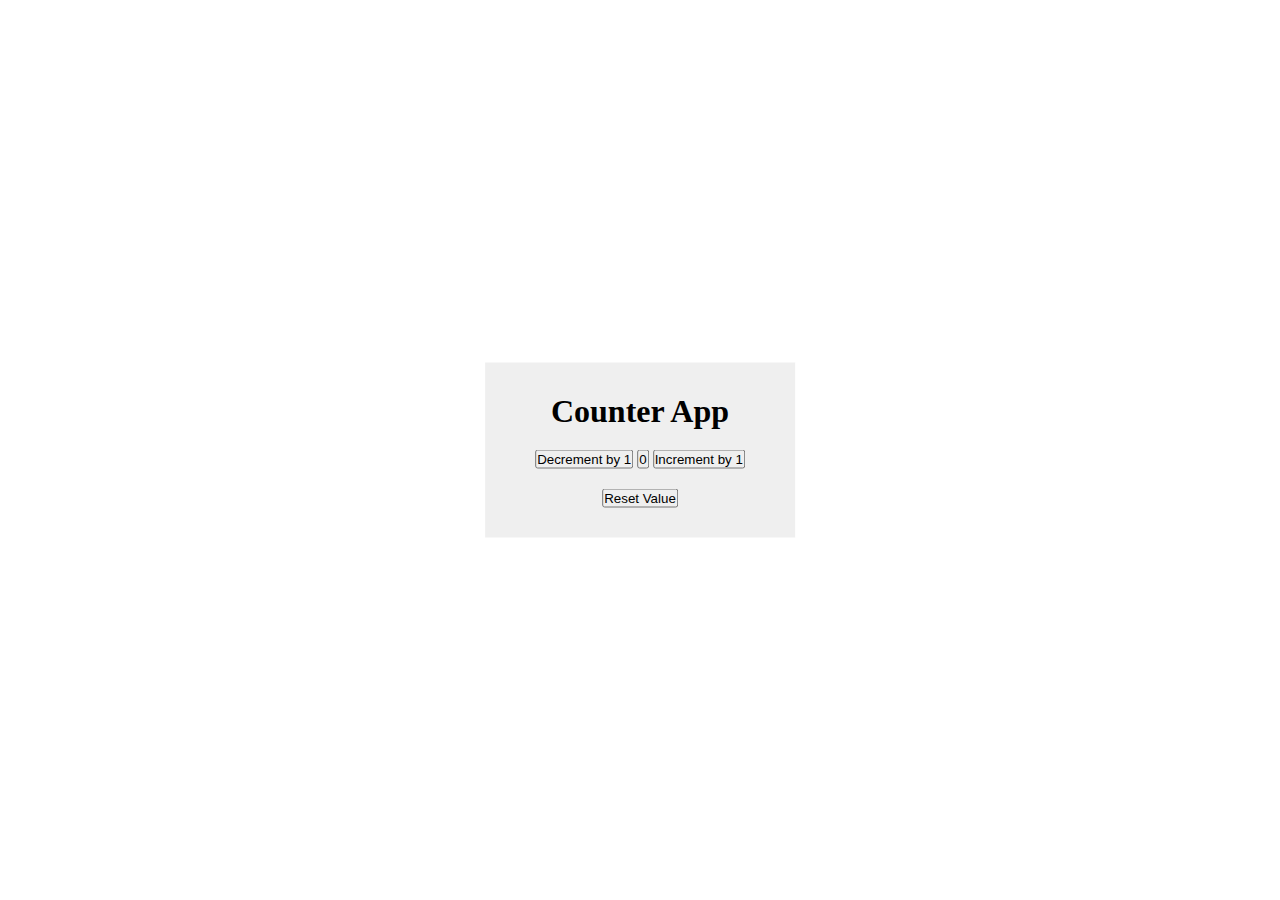
<file: counter-app/index.html>
<!DOCTYPE html>
<html lang="en">
  <head>
    <meta charset="UTF-8" />
    <meta name="viewport" content="width=device-width, initial-scale=1.0" />
    <title></title>
    <link rel="stylesheet" href="style.css" />
  </head>
  <body>
    <div class="container">
      <h1>Counter App</h1>
      <div class="sub-container">
        <button class="decrement-btn">Decrement by 1</button>
        <button class="result">0</button>
        <button class="increment-btn">Increment by 1</button>
      </div>
      <button class="reset-button">Reset Value</button>
    </div>
    <script src="script.js"></script>
  </body>
</html>
</file>
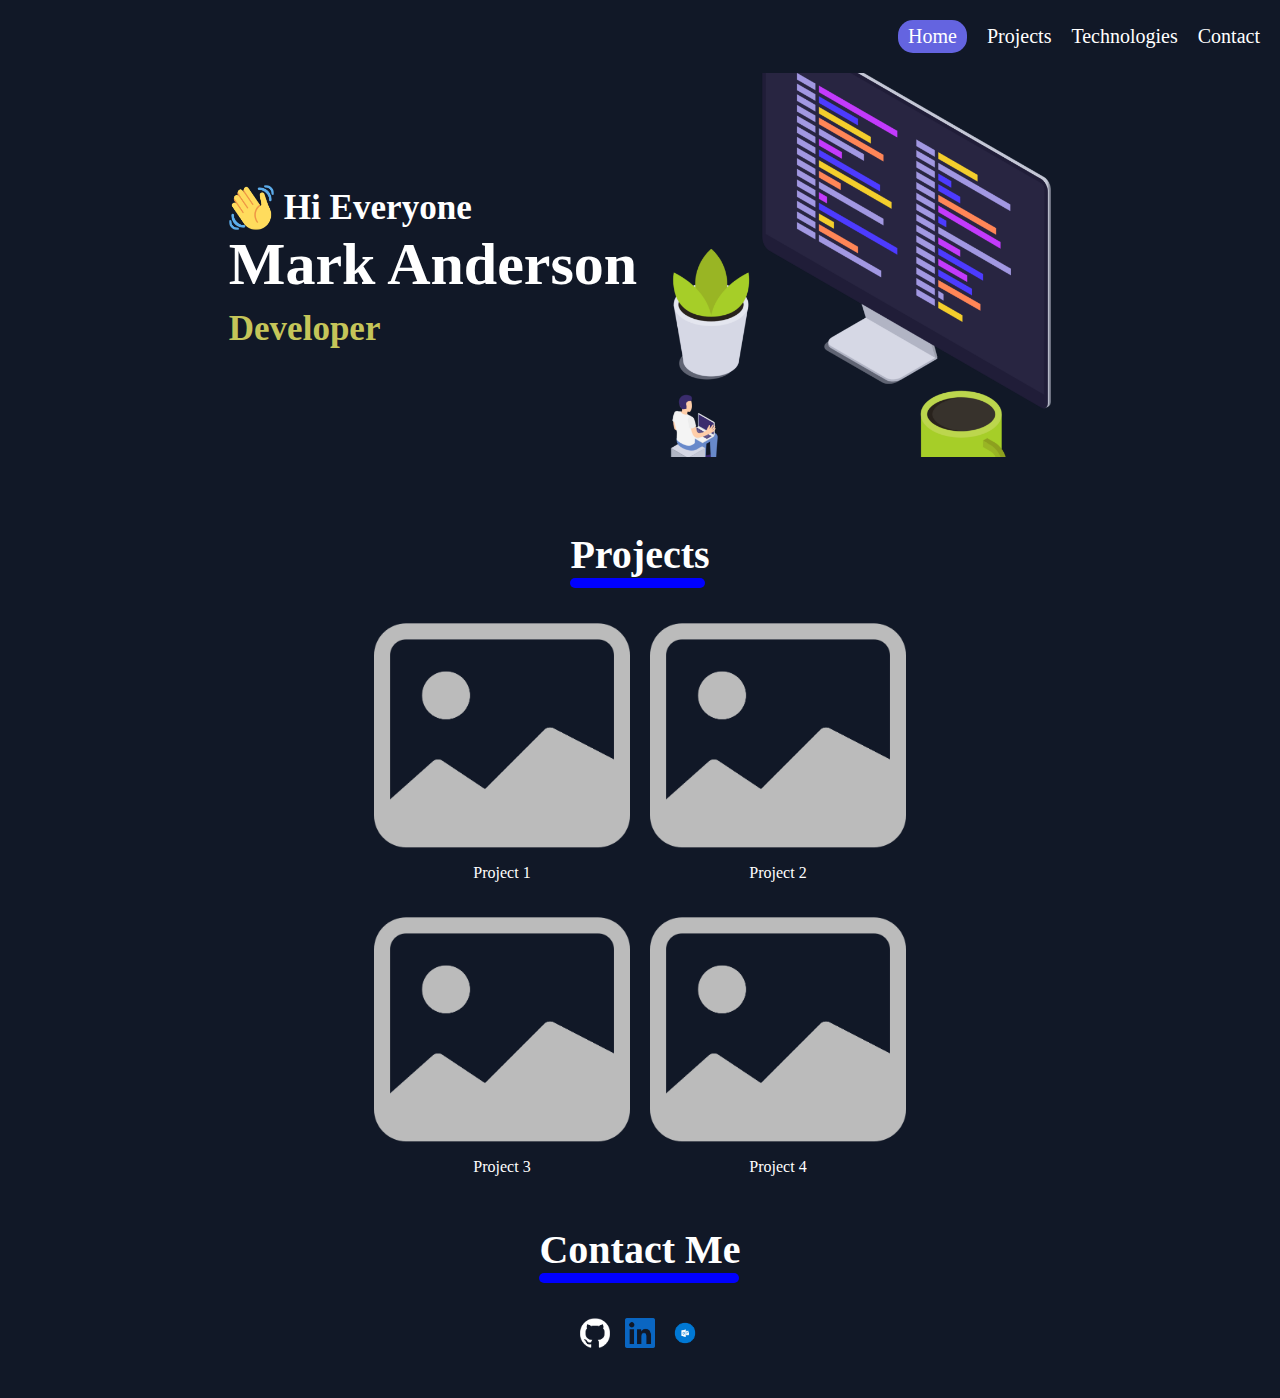
<file: pw-portfolio/index.html>
<!DOCTYPE html>
<html lang="en">
  <head>
    <meta charset="UTF-8" />
    <meta http-equiv="X-UA-Compatible" content="IE=edge" />
    <meta name="viewport" content="width=device-width, initial-scale=1.0" />
    <link rel="stylesheet" href="style.css" />
    <title>Document</title>
  </head>
  <body>
    <header>
      <nav>
        <ul>
          <li class="home-option">Home</li>
          <li>Projects</li>
          <li>Technologies</li>
          <li>Contact</li>
        </ul>
        <div>
          <img src="assets/hambrger.png" alt="menu" />
        </div>
      </nav>
      <section class="intro">
        <div class="intro-left">
          <div class="intro-line-1">
            <img src="assets/waving-hand.png" alt="hello" />
            <h3>Hi Everyone</h3>
          </div>
          <div class="intro-line-2">
            <h1>Mark Anderson</h1>
            <h2>Developer</h2>
          </div>
        </div>
        <div class="intro-right">
          <img src="assets/pc-image.png" alt="pc-image" />
        </div>
      </section>
    </header>
    <main>
      <section class="projects">
        <div>
          <h1>Projects</h1>
          <div class="horizontal-divider"></div>
        </div>
        <div class="project-list">
          <div class="project">
            <img src="assets/image.png" alt="project-image" />
            <p>Project 1</p>
          </div>
          <div class="project">
            <img src="assets/image.png" alt="project-image" />
            <p>Project 2</p>
          </div>
          <div class="project">
            <img src="assets/image.png" alt="project-image" />
            <p>Project 3</p>
          </div>
          <div class="project">
            <img src="assets/image.png" alt="project-image" />
            <p>Project 4</p>
          </div>
        </div>
      </section>
    </main>
    <footer>
      <section class="contact">
        <div>
          <h1>Contact Me</h1>
          <div class="horizontal-divider-contact"></div>
        </div>
        <div class="socials">
          <img src="assets/github.png" alt="social" />
          <img src="assets/linkedin.png" alt="social" />
          <img src="assets/outlook.png" alt="social" />
        </div>
      </section>
    </footer>
  </body>
</html>
</file>
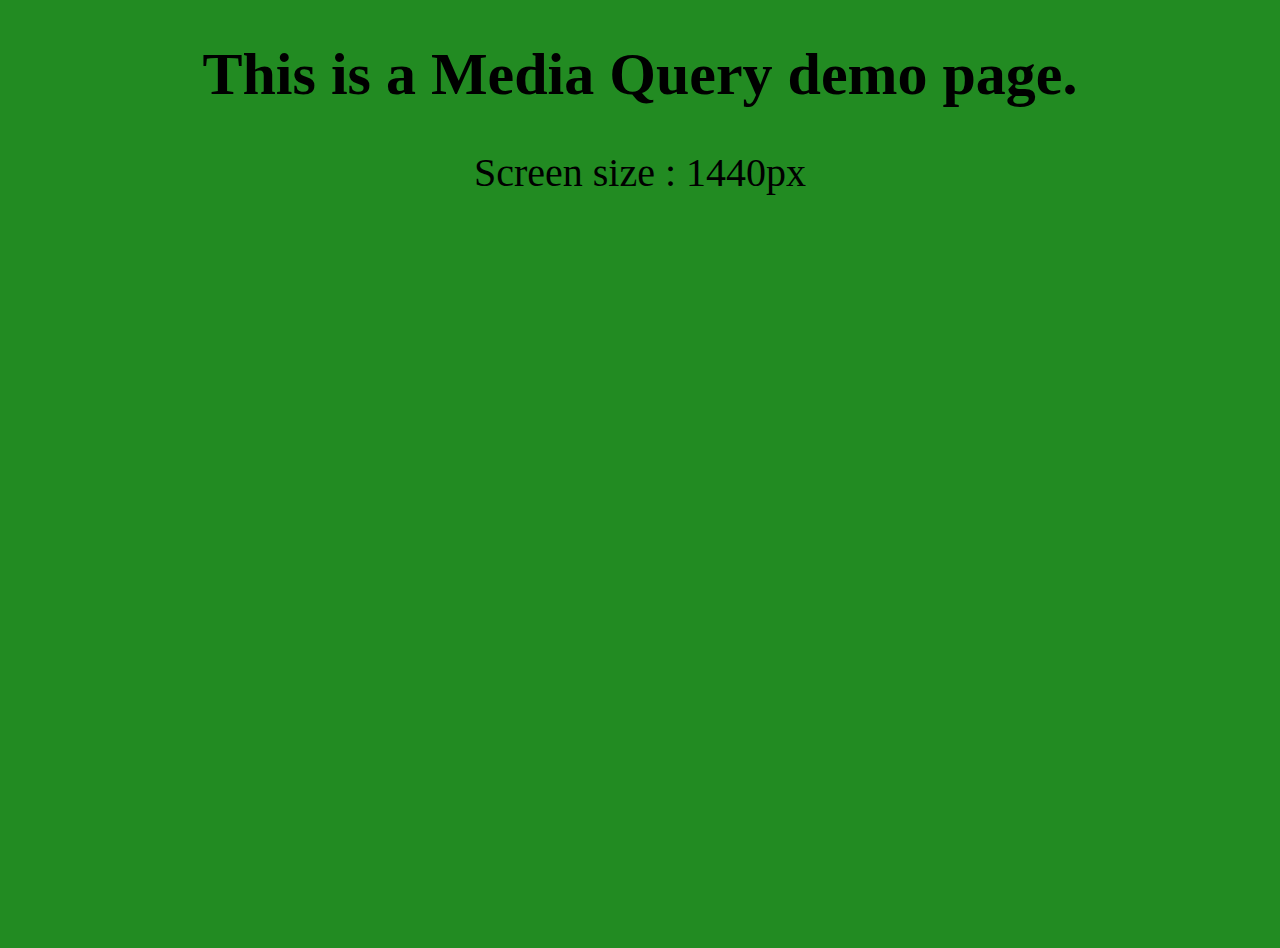
<file: responsive-page/index.html>
<!DOCTYPE html>
<html lang="en">
  <head>
    <meta charset="UTF-8" />
    <meta http-equiv="X-UA-Compatible" content="IE=edge" />
    <meta name="viewport" content="width=device-width, initial-scale=1.0" />
    <title>Media Queries</title>
    <link rel="stylesheet" href="style.css" />
  </head>

  <body>
    <h1>This is a Media Query demo page.</h1>
    <p class="laptop_large">Screen size : 1440px</p>
    <p class="laptop">Screen size : 1024px</p>
    <p class="tablet">Screen size : 768px</p>
    <p class="mobile">Screen size : 425px</p>
  </body>
</html>
</file>
<file: counter-app/style.css>
* {
  margin: 0;
  padding: 0;
  box-sizing: border-box;
}
.container {
  padding: 30px 50px;
  background-color: #eeee;
  /* box-shadow: 0 0 0 0.1; */
  /* margin: 0 auto; */
  max-width: 400px;
  position: absolute;
  left: 50%;
  top: 50%;
  transform: translate(-50%, -50%);
  text-align: center;
  display: flex;
  flex-direction: column;
  gap: 20px;
}
.reset-button {
  align-self: center;
}
</file>
<file: pw-portfolio/style.css>
* {
  margin: 0;
  padding: 0;
  box-sizing: border-box;
  background-color: #111827;
  color: white;
}
img:hover {
  cursor: pointer;
}
nav {
  margin: 20px;
}
nav ul {
  display: flex;
  flex-direction: row;
  justify-content: right;
  align-items: center;
  gap: 20px;
}
nav ul li {
  list-style-type: none;
  font-size: 20px;
}
img[alt="menu"] {
  width: 20px;
  display: none;
}
.home-option {
  padding: 5px 10px;
  background: rgb(100, 100, 224);
  border-radius: 15px;
}

.intro {
  max-width: 100vw;
  margin: 20px;
  display: flex;
  flex-direction: row;
  justify-content: center;
  align-items: center;
  gap: 30px;
}
.intro-line-1 {
  display: flex;
  flex-direction: row;
  align-items: center;
  gap: 10px;
  font-size: 30px;
}
.intro-line-2 {
  display: flex;
  flex-direction: column;
  justify-content: center;
  gap: 10px;
}
.intro-line-2 h1 {
  font-size: 60px;
}
.intro-line-2 h2 {
  font-size: 35px;
  color: rgb(197, 197, 89);
}
.projects {
  margin-top: 70px;
  display: flex;
  flex-direction: column;
  justify-content: center;
  align-items: center;
}
.projects div h1 {
  font-size: 40px;
}
.horizontal-divider {
  height: 10px;
  width: 135px;
  background-color: blue;
  border-radius: 20px;
  margin-bottom: 20px;
}
.project-list {
  display: grid;
  grid-template-columns: 1fr 1fr;
  align-items: center;
  justify-content: center;
  row-gap: 20px;
  column-gap: 20px;
}
img[alt="hello"] {
  height: 45px;
}
img[alt="pc-image"] {
  width: 30vw;
}
img[alt="project-image"] {
  width: 20vw;
}
.project {
  display: flex;
  flex-direction: column;
  justify-content: center;
  align-items: center;
}
.contact {
  margin: 50px;
  display: flex;
  flex-direction: column;
  justify-content: center;
  align-items: center;
  gap: 15px;
}
.contact div h1 {
  font-size: 40px;
}
.horizontal-divider-contact {
  height: 10px;
  width: 200px;
  background-color: blue;
  border-radius: 20px;
  margin-bottom: 20px;
}
.socials {
  display: flex;
  justify-content: center;
  align-items: center;
  gap: 15px;
}
img[alt="social"] {
  width: 30px;
}

@media screen and (max-width: 576px) {
  nav ul {
    display: none;
  }
  img[alt="menu"] {
    display: block;
  }
  .intro {
    display: flex;
    flex-direction: column;
  }
  img[alt="pc-image"] {
    width: 60vw;
  }
  .intro-line-1 {
    display: flex;
    flex-direction: column;
    justify-content: center;
    align-items: center;
    gap: 10px;
    font-size: 20px;
  }
  .intro-line-2 h1 {
    font-size: 40px;
  }
  .intro-line-2 h2 {
    font-size: 25px;
    text-align: center;
  }
  .project-list {
    display: grid;
    grid-template-columns: 1fr;
    align-items: center;
    justify-content: center;
    row-gap: 20px;
    column-gap: 20px;
  }
  img[alt="project-image"] {
    width: 55vw;
  }
  .projects div h1 {
    font-size: 35px;
  }
  .contact div h1 {
    font-size: 35px;
  }
  .horizontal-divider-contact {
    height: 10px;
    width: 180px;
    background-color: blue;
    border-radius: 20px;
    margin-bottom: 20px;
  }
}
</file>
<file: responsive-page/style.css>
body {
  height: 100vh;
  background-color: aquamarine;
}

h1 {
  font-size: 60px;
  text-align: center;
}

.laptop_large,
.laptop,
.tablet,
.mobile {
  font-size: 40px;
  text-align: center;
  display: none;
}

/* media queries using max-width */

/* @media screen and (max-width: 1440px) {
    body {
        background-color: brown;
    }

    .laptop_large {
        display: block;
    }
}


@media screen and (max-width: 1024px) {
    body {
        background-color: chartreuse;
    }

    .laptop_large {
        display: none;
    }

    .laptop {
        display: block;
    }
}


@media screen and (max-width: 768px) {
    body {
        background-color: darkorange;
    }

    .laptop_large {
        display: none;
    }

    .laptop {
        display: none;
    }

    .tablet {
        display: block;
    }
}


@media screen and (max-width: 425px) {
    body {
        background-color: darkolivegreen;
    }

    .laptop_large {
        display: none;
    }

    .laptop {
        display: none;
    }

    .tablet {
        display: none;
    }

    .mobile {
        display: block;
    }
} */

/* media queries with min-width */

@media screen and (min-width: 0px) {
  body {
    background-color: crimson;
  }

  .mobile {
    display: block;
  }
}

@media screen and (min-width: 425px) {
  body {
    background-color: aqua;
  }

  .mobile {
    display: none;
  }

  .tablet {
    display: block;
  }
}

@media screen and (min-width: 768px) {
  body {
    background-color: darkgoldenrod;
  }

  .mobile {
    display: none;
  }

  .tablet {
    display: none;
  }

  .laptop {
    display: block;
  }
}

@media screen and (min-width: 1024px) {
  body {
    background-color: forestgreen;
  }

  .mobile {
    display: none;
  }

  .tablet {
    display: none;
  }

  .laptop {
    display: none;
  }

  .laptop_large {
    display: block;
  }
}

/* media queries using both min width and max width */

/* 
@media screen and (min-width:425px) and (max-width: 768px) {
    body {
        background-color: darkgrey;
    }
} */
</file>
